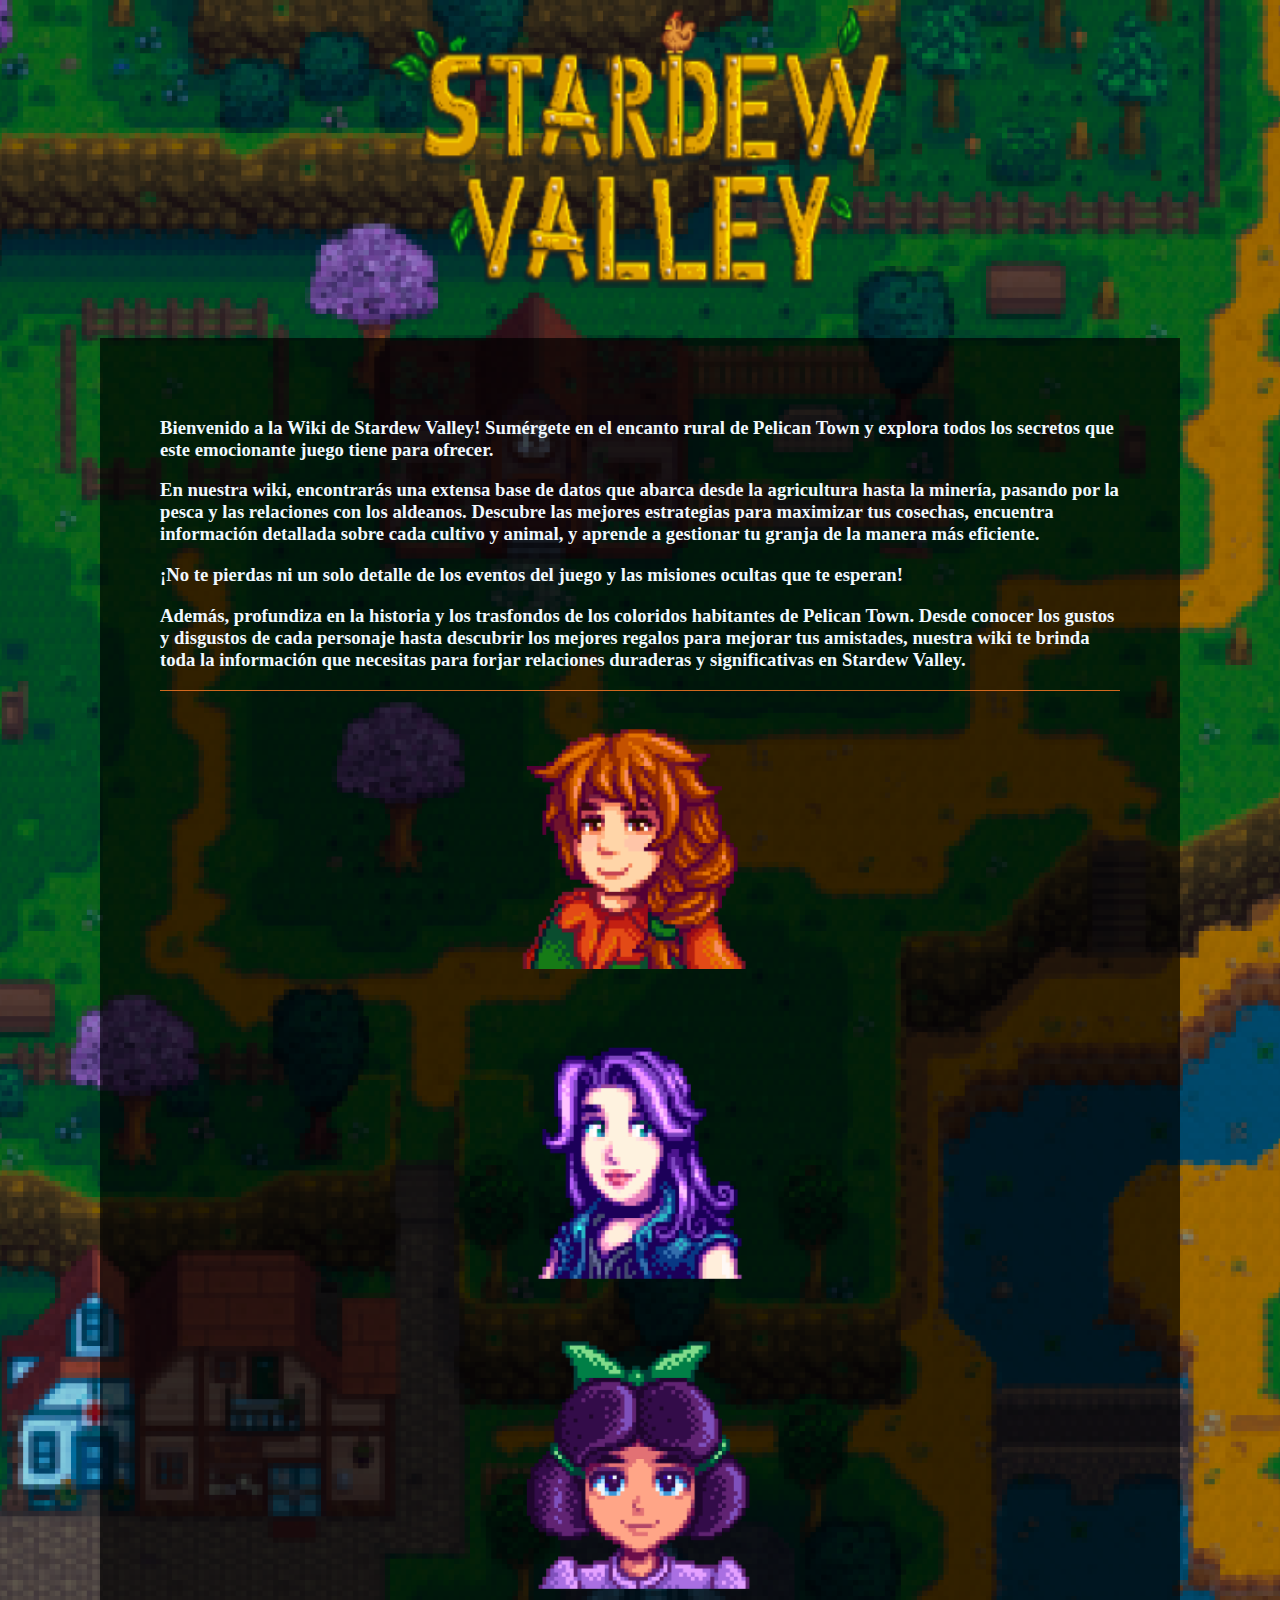
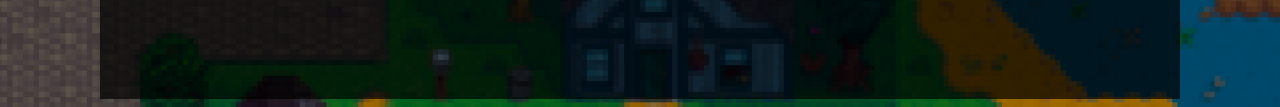
<file: pages/home/index.html>
<!DOCTYPE html>
<html lang="es">
<head>
    <meta charset="UTF-8">
    <meta name="viewport" content="width=device-width, initial-scale=1.0">
    <title>Wiki de Stardew Valley</title>
    <link rel="shortcut icon" href="../../assets/pollo1.png" type="image/x-icon">
    <link rel="stylesheet" href="style.css">
</head>
<body>
 <a href="https://www.youtube.com/watch?v=rGawoQDxld4" target="_blank"><img src="../../assets/Main_Logo 1.png" class="titulo" alt="Logo con el titulo del juego"></a>
 <div><h3>Bienvenido a la Wiki de Stardew Valley!
    Sumérgete en el encanto rural de Pelican Town y explora todos los secretos que este emocionante juego tiene para ofrecer. 
    <p>En nuestra wiki, encontrarás una extensa base de datos que abarca desde la agricultura hasta la minería, pasando por la pesca y las relaciones con los aldeanos.
    Descubre las mejores estrategias para maximizar tus cosechas, encuentra información detallada sobre cada cultivo y animal, y aprende a gestionar tu granja de la manera más eficiente.
</p> 
<p>¡No te pierdas ni un solo detalle de los eventos del juego y las misiones ocultas que te esperan!</p>
    <p>Además, profundiza en la historia y los trasfondos de los coloridos habitantes de Pelican Town. Desde conocer los gustos y disgustos de cada personaje hasta descubrir los mejores regalos para mejorar tus amistades, nuestra wiki te brinda toda la información que necesitas para forjar relaciones duraderas y significativas en Stardew Valley.

    </p>
</h3>

    <a href="../characters/Marnie/Marnie.html" target="_blank"><img class="characters" src="../../assets/marnie 1.png" alt="imagen del personaje del juego llamado marnie"></a>
   <a href="../characters/Abigail/Abigail.html" target="_blank"><img class="characters" src="../../assets/Abigail 1.png" alt="imagen del personaje del juego llamado abigail"></a>
   <a href="../characters/Jas/Jas.html" traget="_blank"><img class="characters" src="../../assets/Jas 1.png" alt="imagen del personaje del juego llamado jas"></a>
 </div>
</body>
</html>
</file>
<file: pages/home/style.css>
body{
    color: aliceblue;
    background-image:url(../../assets/Pelican_Town\ 1.png) ;
    margin-left: 100px; 
    margin-right: 100px;
   
}
img{
    display: block;
    margin: auto;
    width: 250px;
    height: 260px;
    margin-bottom: 50px;
}

.titulo{
    width: 500px;
    height:280px;
    
}

h3{
    border-bottom: 1px solid chocolate;
}

div{
    background-color: rgba(0, 0, 0, 0.692);
    padding: 60px;
}

.characters:hover {
    transform: translateY(-5px);
}
</file>
